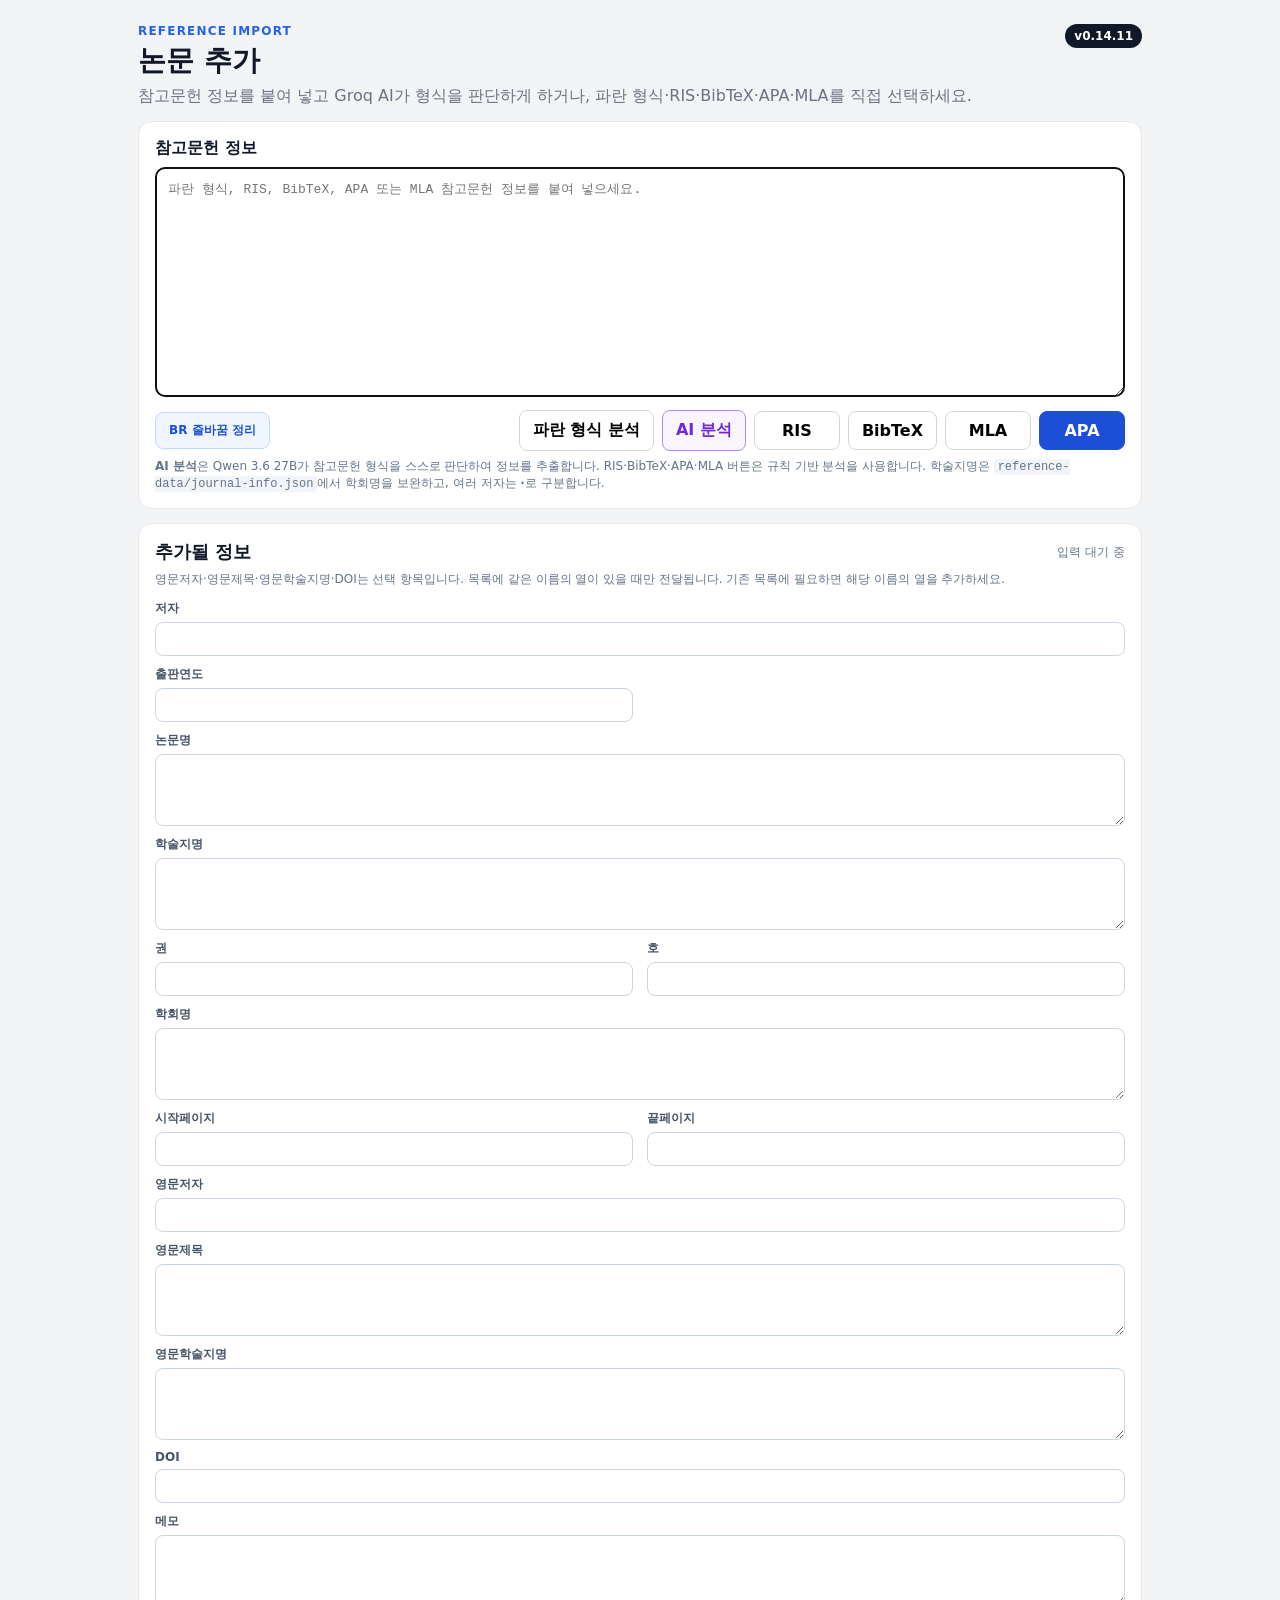
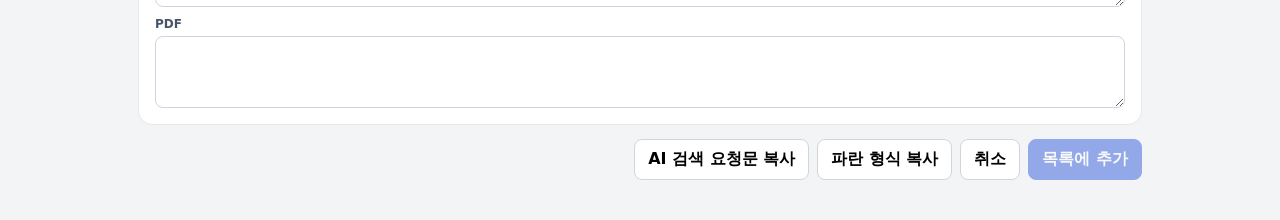
<file: paper-add/index.html>
<!doctype html>
<html lang="ko">
<head>
<meta charset="utf-8">
<meta name="viewport" content="width=device-width,initial-scale=1">
<title>파란 논문 · 논문 추가</title>
<link rel="stylesheet" href="./add.css">
</head>
<body>
<main class="add-wrap">
  <header class="add-head">
    <div>
      <div class="eyebrow">REFERENCE IMPORT</div>
      <h1>논문 추가</h1>
      <p>참고문헌 정보를 붙여 넣고 Groq AI가 형식을 판단하게 하거나, 파란 형식·RIS·BibTeX·APA·MLA를 직접 선택하세요.</p>
    </div>
    <span id="versionBadge" class="version"></span>
  </header>

  <section class="panel">
    <label class="label" for="risText">참고문헌 정보</label>
    <textarea id="risText" autofocus placeholder="파란 형식, RIS, BibTeX, APA 또는 MLA 참고문헌 정보를 붙여 넣으세요."></textarea>

    <div class="import-actions">
      <button id="brCleanupBtn" type="button">BR 줄바꿈 정리</button>
      <span class="action-spacer"></span>
      <button id="paranParseBtn" type="button">파란 형식 분석</button>
      <button id="aiParseBtn" type="button" class="ai-parse-button">AI 분석</button>
      <button id="risParseBtn" type="button">RIS</button>
      <button id="bibtexParseBtn" type="button">BibTeX</button>
      <button id="mlaParseBtn" type="button">MLA</button>
      <button id="apaParseBtn" type="button" class="primary">APA</button>
    </div>

    <div class="hint">
      <strong>AI 분석</strong>은 Qwen 3.6 27B가 참고문헌 형식을 스스로 판단하여 정보를 추출합니다.
      RIS·BibTeX·APA·MLA 버튼은 규칙 기반 분석을 사용합니다.
      학술지명은 <code>reference-data/journal-info.json</code>에서 학회명을 보완하고,
      여러 저자는 <strong>·</strong>로 구분합니다.
    </div>
  </section>

  <section class="panel">
    <div class="preview-head">
      <h2>추가될 정보</h2>
      <span id="parseState">입력 대기 중</span>
    </div>
    <details id="aiDiagnosticBox" class="ai-diagnostic-box" hidden>
      <summary>AI 오류 상세 보기</summary>
      <pre id="aiDiagnosticText"></pre>
      <button id="copyAiDiagnosticBtn" type="button">오류 상세 복사</button>
    </details>
    <p class="hint">영문저자·영문제목·영문학술지명·DOI는 선택 항목입니다. 목록에 같은 이름의 열이 있을 때만 전달됩니다. 기존 목록에 필요하면 해당 이름의 열을 추가하세요.</p>
    <div id="previewGrid" class="preview-grid"></div>
  </section>

  <div class="footer-actions">
    <button id="paranPromptBtn" type="button">AI 검색 요청문 복사</button>
    <button id="paranCopyBtn" type="button">파란 형식 복사</button>
    <button id="cancelBtn">취소</button>
    <button id="addBtn" class="primary" disabled>목록에 추가</button>
  </div>
</main>

<script src="../shared.js"></script>
<script src="../ai-config/credential-store.js"></script>
<script src="../paper-data/data-store.js"></script>
<script src="../reference-import/author-utils.js"></script>
<script src="../reference-import/ris-parser.js"></script>
<script src="../reference-import/bibtex-parser.js"></script>
<script src="../reference-import/apa-parser.js"></script>
<script src="../reference-import/mla-parser.js"></script>
<script src="../reference-import/ai-parser.js"></script>
<script src="../reference-import/paran-format.js"></script>
<script src="./add.js"></script>
</body>
</html>
</file>
<file: paper-add/add.css>
:root{font-family:system-ui,-apple-system,"Segoe UI",sans-serif;color:#111827;background:#f3f4f6}*{box-sizing:border-box}body{margin:0}button,input,textarea{font:inherit}.add-wrap{max-width:1040px;margin:0 auto;padding:24px 18px 40px}.add-head{display:flex;justify-content:space-between;gap:20px;align-items:flex-start}.add-head h1{margin:4px 0 6px;font-size:28px}.add-head p{margin:0;color:#6b7280}.eyebrow{font-size:12px;font-weight:800;letter-spacing:.1em;color:#2563eb}.version{padding:5px 9px;border-radius:999px;background:#111827;color:white;font-size:12px;font-weight:800}.panel{background:white;border:1px solid #e5e7eb;border-radius:14px;padding:16px;margin-top:14px}.label{display:block;font-weight:800;margin-bottom:8px}textarea{width:100%;min-height:230px;resize:vertical;border:1px solid #cbd5e1;border-radius:9px;padding:12px;font-family:ui-monospace,SFMono-Regular,Consolas,monospace;font-size:13px;line-height:1.55}.hint{font-size:12px;color:#64748b;margin-top:7px}.preview-head{display:flex;justify-content:space-between;align-items:center}.preview-head h2{margin:0;font-size:18px}.preview-head span{font-size:12px;color:#64748b}.preview-grid{display:grid;grid-template-columns:repeat(2,minmax(0,1fr));gap:10px 14px;margin-top:12px}.field{display:flex;flex-direction:column;gap:5px}.field.wide{grid-column:1/-1}.field label{font-size:12px;font-weight:800;color:#475569}.field input,.field textarea{width:100%;min-height:auto;border:1px solid #cbd5e1;border-radius:8px;padding:8px 9px;background:#fff;font-family:inherit;font-size:14px}.field textarea{height:72px;resize:vertical}.footer-actions{display:flex;justify-content:flex-end;gap:8px;margin-top:14px}button{border:1px solid #d1d5db;background:white;border-radius:8px;padding:9px 13px;font-weight:750;cursor:pointer}button.primary{background:#1d4ed8;color:white;border-color:#1d4ed8}button:disabled{opacity:.45;cursor:not-allowed}@media(max-width:700px){.preview-grid{grid-template-columns:1fr}.field.wide{grid-column:auto}}


.import-actions{display:flex;align-items:center;gap:8px;margin-top:9px}
.import-actions .action-spacer{flex:1}
.import-actions button{white-space:nowrap}
#brCleanupBtn{font-size:12px;background:#eff6ff;border-color:#bfdbfe;color:#1d4ed8}
#risParseBtn{min-width:86px}
#apaParseBtn{min-width:86px}
.hint code{font-family:ui-monospace,SFMono-Regular,Consolas,monospace;background:#f1f5f9;padding:1px 4px;border-radius:4px}

#mlaParseBtn{min-width:86px}

.ai-parse-button{border-color:#a78bfa;background:#faf5ff;color:#6d28d9}
.ai-parse-button:hover{background:#f3e8ff}
.ai-parse-button:disabled{opacity:.45}

.ai-diagnostic-box{
  margin-top:10px;
  padding:9px 10px;
  border:1px solid #fecaca;
  border-radius:8px;
  background:#fff7f7;
  color:#7f1d1d;
}
.ai-diagnostic-box[hidden]{display:none}
.ai-diagnostic-box summary{
  cursor:pointer;
  font-size:12px;
  font-weight:800
}
.ai-diagnostic-box pre{
  max-height:260px;
  overflow:auto;
  margin:9px 0;
  padding:9px;
  border-radius:6px;
  background:#fff;
  white-space:pre-wrap;
  word-break:break-word;
  font-size:11px;
  line-height:1.45
}
.ai-diagnostic-box button{
  padding:6px 9px;
  font-size:11px
}


/* v0.10.4: 상태 메시지와 누락 필드 확인 표시 */
.preview-head #parseState.error{
  color:#dc2626;
  font-weight:800;
}
.field input.missing-reference-field,
.field textarea.missing-reference-field{
  background:#fff7bf;
  border-color:#eab308;
  box-shadow:0 0 0 1px rgba(234,179,8,.08);
}
.field input.missing-reference-field:focus,
.field textarea.missing-reference-field:focus{
  outline:2px solid rgba(234,179,8,.28);
  outline-offset:1px;
}

.import-actions,.footer-actions{flex-wrap:wrap}
</file>
